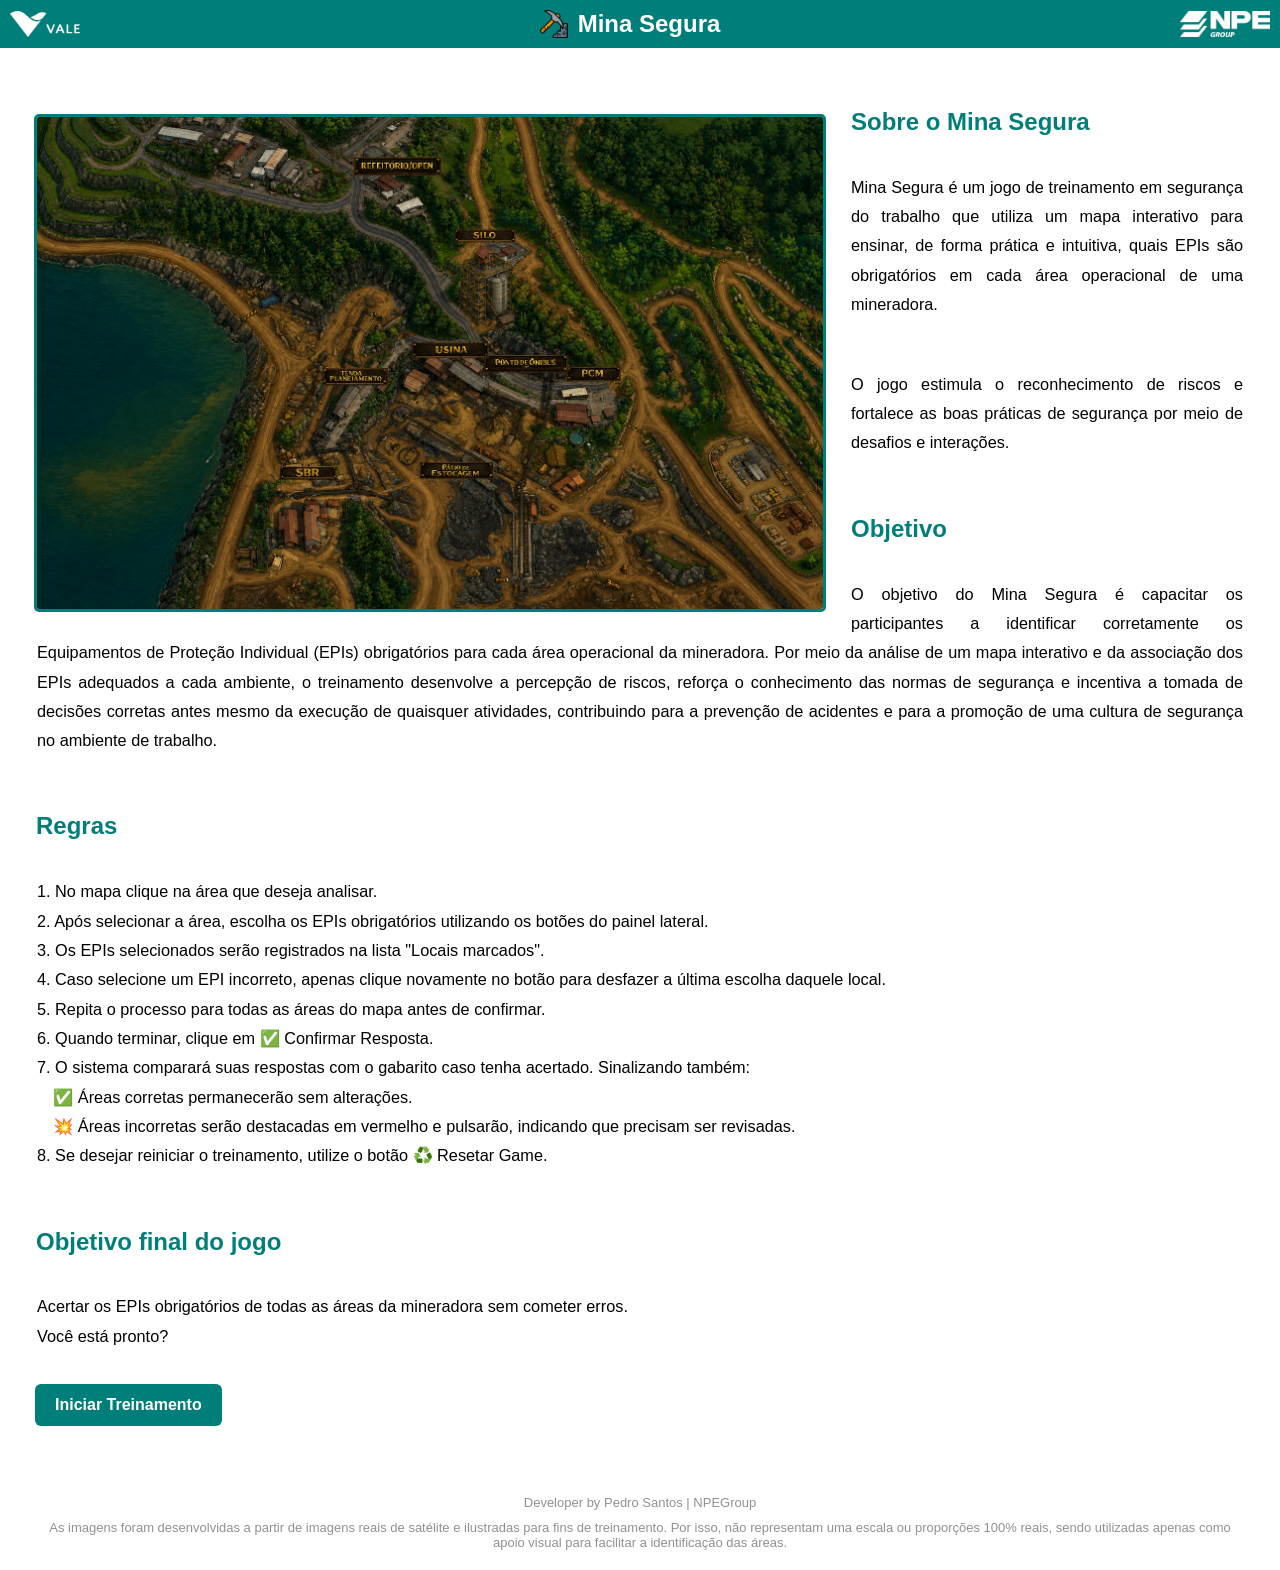
<file: index.html>
<!DOCTYPE html>
<html lang="pt-BR">
<head>
<meta charset="UTF-8">
<meta name="viewport" content="width=device-width, initial-scale=1.0">
<meta name="theme-color" content="#007E7A">
<link rel="icon" type="image/png" href="imagens/icon.png">
<link rel="stylesheet" href="home.css">
<title>Mina Segura</title>

</head>

<div id="zoom"></div>

<body>

<header class="topo">

    <a href="https://www.vale.com/pt" target="_blank" rel="noopener noreferrer">
    <img src="imagens/valelogob.png" class="valelogo" alt="Vale">
    </a>

    <div class="titulo">
        <img src="imagens/icon.png" class="icone">
        Mina Segura
    </div>
    <a href="https://npegroup.com.br" target="_blank" rel="noopener noreferrer">
    <img src="imagens/npelogob.png" class="npelogo">
    </a>

</header>

        <div class="conteudo">

            <div class="mapa">

                <img src="imagens/mapa.png" class="fundo">

                <div class="area"
                    style="left:1%;top:8%;width:99%;height:92%;"
                    data-img="imagens/mapa.png"
                    onclick="selecionar(this,'mapa')">
                </div>

            </div>

                <div class="text">
                        <h2>
                            Sobre o Mina Segura
                        </h2>

                        <p>
                            Mina Segura é um jogo de treinamento em segurança do trabalho que utiliza
                            um mapa interativo para ensinar, de forma prática e intuitiva, quais EPIs
                            são obrigatórios em cada área operacional de uma mineradora.
                        </p>

                        <p>
                            O jogo estimula o reconhecimento de riscos e fortalece as boas práticas
                            de segurança por meio de desafios e interações.
                        </p>

                        <h2>
                            Objetivo
                        </h2>

                        <p>
                            O objetivo do Mina Segura é capacitar os participantes a identificar corretamente os 
                            Equipamentos de Proteção Individual (EPIs) obrigatórios para cada área operacional da 
                            mineradora. Por meio da análise de um mapa interativo e da associação dos EPIs adequados 
                            a cada ambiente, o treinamento desenvolve a percepção de riscos, reforça o conhecimento 
                            das normas de segurança e incentiva a tomada de decisões corretas antes mesmo da execução de 
                            quaisquer atividades, contribuindo para a prevenção de acidentes e para a promoção de uma cultura de 
                            segurança no ambiente de trabalho. 
                            
                        </p>

                        <h2>
                            Regras
                        </h2>

                        <p>
                            1. No mapa clique na área que deseja analisar.<br>
                            2. Após selecionar a área, escolha os EPIs obrigatórios utilizando os botões do painel lateral.<br>
                            3. Os EPIs selecionados serão registrados na lista "Locais marcados".<br>
                            4. Caso selecione um EPI incorreto, apenas clique novamente no botão para desfazer a última escolha daquele local.<br>
                            5. Repita o processo para todas as áreas do mapa antes de confirmar.<br>
                            6. Quando terminar, clique em ✅ Confirmar Resposta.<br>
                            7. O sistema comparará suas respostas com o gabarito caso tenha acertado. Sinalizando também:<br>
                            &#8195;✅ Áreas corretas permanecerão sem alterações.<br>
                            &#8195;💥 Áreas incorretas serão destacadas em vermelho e pulsarão, indicando que precisam ser revisadas.<br>
                            8. Se desejar reiniciar o treinamento, utilize o botão ♻️ Resetar Game.<br>

                                 <h2>
                                    Objetivo final do jogo
                                </h2>

                                <p>
                                Acertar os EPIs obrigatórios de todas as áreas da mineradora sem cometer erros.<br> 
                                Você está pronto?
                                </p>


                            <button class="btn" onclick="iniciarTreinamento()">
                                        Iniciar Treinamento
                            </button>
                        </p>

        <div id="loading">
            <img src="imagens/icon.png" class="loading-icon">

            <h2>Preparando treinamento...</h2>

             <div class="loader"></div>

             <p>Carregando ambiente...</p>
        </div>
</div>


<footer>

<div class="footer">
    Developer by Pedro Santos | NPEGroup
</div>

<div class="footer2">
    
        As imagens foram desenvolvidas a partir de imagens reais de satélite e ilustradas para fins de treinamento.
        Por isso, não representam uma escala ou proporções 100% reais, sendo utilizadas apenas como apoio visual
        para facilitar a identificação das áreas.
    
</div>

</footer>

<script>

const zoom = document.getElementById("zoom");

document.querySelectorAll(".area").forEach(area=>{

    area.addEventListener("mouseenter",()=>{

        zoom.style.backgroundImage=`url('${area.dataset.img}')`;
        zoom.style.opacity="1";
        zoom.style.visibility="visible";

    });

    area.addEventListener("mouseleave",()=>{

        zoom.style.opacity="0";
        zoom.style.visibility="hidden";

    });

    area.addEventListener("mousemove",e=>{

        const rect=area.getBoundingClientRect();

        const x=((e.clientX-rect.left)/rect.width)*100;
        const y=((e.clientY-rect.top)/rect.height)*100;

        // posição do popup
        zoom.style.left=(rect.right+20)+"px";
        zoom.style.top=rect.top+"px";

        // acompanha o mouse
        zoom.style.backgroundPosition=`${x}% ${y}%`;

    });

});

function iniciarTreinamento(){

    document.getElementById("loading").classList.add("ativo");

    setTimeout(() => {
        window.location.href = "jogo.html";
    }, 2000);

}

window.addEventListener("pageshow", () => {
    const loading = document.getElementById("loading");

    loading.classList.remove("ativo");
    loading.style.opacity = "";
    loading.style.visibility = "";
});

</script>
</body>
</html>
</file>
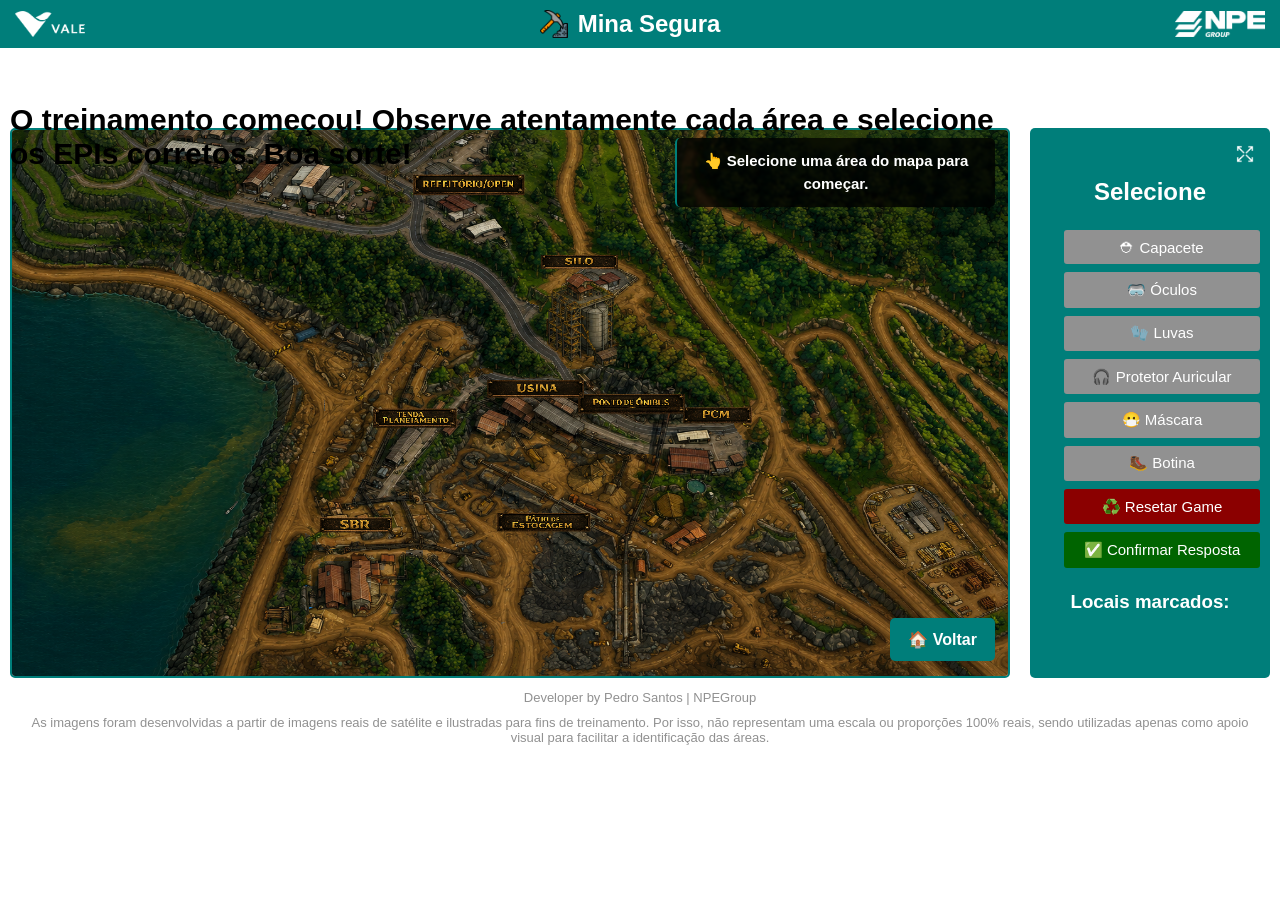
<file: jogo.html>
<!DOCTYPE html>
<html lang="pt-BR">
<head>
<meta charset="UTF-8">
<meta name="viewport"
content="width=device-width, initial-scale=1.0, viewport-fit=cover">
<meta name="theme-color" content="#007E7A">
<link rel="icon" type="image/png" href="imagens/icon.png">
<link rel="stylesheet" href="style.css">
<title>Mina Segura</title>
</head>

<body>



<script>
function entrarTelaCheia() {
    if (!document.fullscreenElement) {
        document.documentElement.requestFullscreen();
    } else {
        document.exitFullscreen();
    }
}

document.addEventListener("fullscreenchange", () => {

    const icone = document.getElementById("iconeF11");

    if (document.fullscreenElement) {
        icone.src = "imagens/f11white-.png";
    } else {
        icone.src = "imagens/f11white+.png";
    }

});
</script>


<header class="topo">

    <img src="imagens/valelogob.png" class="valelogo">

    <div class="titulo">
        <img src="imagens/icon.png" class="icone">
        Mina Segura
    </div>

    <img src="imagens/npelogob.png" class="npelogo">

</header>


<div class="container">

<div class="mapa">

    <div class="home" onclick="voltarHome()">
    🏠 Voltar
    </div>

    <div class="toptext">
        <h2>O treinamento começou! Observe atentamente cada área e selecione os EPIs corretos. Boa sorte!</h2>
    </div>

<img src="imagens/mapa.png">

<div class="text2" id="mensagemJogo">
    👆 Selecione uma área do mapa para começar.
</div>



<div class="area"
style="left:40%;top:8%;width:12%;height:13%"
data-img="imagens/Gabarito/refeitorio.png"
onclick="selecionar(this,'Refeitório/Open')"></div>


<div class="area"
style="left:46%;top:45%;width:13%;height:14%"
data-img="imagens/Gabarito/usina.png"
onclick="selecionar(this,'Usina')"></div>


<div class="area"
style="left:58%;top:48%;width:8%;height:10%"
data-img="imagens/Gabarito/ponto.png"
onclick="selecionar(this,'Ponto de Ônibus')"></div>

<div class="area"
style="left:53%;top:23%;width:8%;height:20%"
data-img="imagens/Gabarito/silo.png"
onclick="selecionar(this,'Silo')"></div>

<div class="area"
style="left:36%;top:50%;width:9%;height:15%"
data-img="imagens/Gabarito/tenda.png"
onclick="selecionar(this,'Tenda Planejamento')"></div>


<div class="area"
style="left:66%;top:50%;width:10%;height:15%"
data-img="imagens/Gabarito/pcm.png"
onclick="selecionar(this,'PCM')"></div>



<div class="area"
style="left:43%;top:60%;width:20%;height:35%"
data-img="imagens/Gabarito/patio.png"
onclick="selecionar(this,'Pátio de Estocagem')"></div>


<div class="area"
style="left:27%;top:66%;width:15%;height:25%"
data-img="imagens/Gabarito/sbr.png"
onclick="selecionar(this,'SBR')"></div>



</div>

<script src="popup.js"></script>



<div class="painel">

    <button class="btn-f11" onclick="entrarTelaCheia()">
    <img id="iconeF11"  src="imagens/f11white+.png" alt="Tela Cheia">
    </button>

<h2>Selecione</h2>


<button class="btn-epi" onclick="setEpi('Capacete', this)">
⛑ Capacete
</button>


<button class="btn-epi" onclick="setEpi('Óculos', this)">
🥽 Óculos
</button>


<button class="btn-epi" onclick="setEpi('Luvas', this)">
🧤 Luvas
</button>


<button class="btn-epi" onclick="setEpi('Protetor Auricular', this)">
🎧 Protetor Auricular
</button>


<button class="btn-epi" onclick="setEpi('Máscara', this)">
😷 Máscara
</button>


<button class="btn-epi" onclick="setEpi('Botina', this)">
🥾 Botina
</button>



<button class="bot" onclick="resetar()">
♻️ Resetar Game
</button>



<button class="bot2" onclick="confirmarResposta()">
✅ Confirmar Resposta
</button>



<h3>Locais marcados:</h3>

<div id="lista"></div>


</div>


</div>





<script>
localStorage.removeItem("epi");


let selecionado=null;

let dados=JSON.parse(localStorage.getItem("epi")) || {};



const respostaCorreta = {

"Usina":
["Capacete","Óculos","Botina","Protetor Auricular", "Luvas"],

"Silo":
["Capacete","Óculos","Botina","Protetor Auricular", "Luvas"],

"Tenda Planejamento":
["Botina"],

"Ponto de Ônibus":
["Botina"],

"PCM":
["Botina"],

"Pátio de Estocagem":
["Capacete","Botina","Protetor Auricular", "Óculos"],

"SBR":
["Capacete","Óculos","Botina","Protetor Auricular", "Luvas"],

"Refeitório/Open":
[]

};


function voltarHome(){

    document.body.classList.add("fechando");

    setTimeout(()=>{
        window.location.href = "index.html";
    },450);

}


function selecionar(area,nome){

    selecionado = nome;

    document.querySelectorAll(".area")
    .forEach(a=>a.classList.remove("selecionado"));

    area.classList.add("selecionado");

    
    document.querySelectorAll(".btn-epi").forEach(btn=>{
        btn.classList.remove("ativa");
    });

    
    if(dados[nome]){
        document.querySelectorAll(".btn-epi").forEach(btn=>{
            const epi = btn.textContent.replace(/^[^\wÀ-ÿ]+/, "").trim();

            if(dados[nome].includes(epi)){
                btn.classList.add("ativa");
            }
        });
    }
    

    atualizarMensagem(
        "📍 Área selecionada: <b>"+nome+
        "</b><br>Agora selecione os EPIs necessários."
    );
}




function setEpi(epi, botao){

    if(!selecionado){
         atualizarMensagem(
    "👆 Selecione uma área primeiro.")

         botao.classList.remove("ativa");
         return;
    }
    

    if(!dados[selecionado]){
        dados[selecionado] = [];
    }

    if(dados[selecionado].includes(epi)){
        // Remove o EPI
        dados[selecionado] = dados[selecionado].filter(e => e !== epi);
        botao.classList.remove("ativa");
        atualizarMensagem(
    "🗑️ Último EPI removido."
);
    }else{
        // Adiciona o EPI
        dados[selecionado].push(epi);
        botao.classList.add("ativa");
        atualizarMensagem(
    "✅ Epi adicionado. Continue adicionando."
);
    }

    if(dados[selecionado].length === 0){
        delete dados[selecionado];
    }

    localStorage.setItem("epi", JSON.stringify(dados));

    atualizar();
}





function atualizar(){

let lista=document.getElementById("lista");

lista.innerHTML="";


Object.keys(dados).forEach(local=>{


lista.innerHTML+=`

<div class="item">

<b>${local}</b><br>

${dados[local].join(", ")}

`;

});


}


function resetar(){


if(confirm("Deseja apagar todos os EPIs?")){


dados={};


localStorage.removeItem("epi");



document.querySelectorAll(".area")
.forEach(a=>{

location.reload();

});


selecionado=null;


atualizar();

atualizarMensagem(
    "👆 Jogo reiniciado. Selecione uma área do mapa."
);

}

}







function confirmarResposta(){

atualizarMensagem("🔎 Conferindo suas respostas...");

let erros=0;


let resultado="📋 GABARITO CORRETO:\n\n";



document.querySelectorAll(".area")
.forEach(a=>a.classList.remove("explodiu"));





Object.keys(respostaCorreta).forEach(local=>{


let correto=respostaCorreta[local];


let colocado=dados[local] || [];



resultado +=
"📍 "+local+"\n"+
"🦺 EPI: "+
(correto.length ? correto.join(", ") : "Nenhum")
+"\n\n";

let faltou = correto.some(epi =>
!colocado.includes(epi)
);

let errado = colocado.some(epi =>
!correto.includes(epi)
);

if(faltou || errado){

explodir(local);


erros++;

}


});

if(erros===0){

    atualizarMensagem("🔎 Conferindo suas respostas...");

    
    setTimeout(()=>{

    animacaoVitoria();

    },2000);

    setTimeout(()=>{

        alert(
            "🎉 PARABÉNS!\n\n"+
            "Todos os locais estão corretos!\n\n"+
            resultado
        );

        localStorage.removeItem("epi");

        location.reload();
        },3000);
    
}

else{

    atualizarMensagem(
        "🔎 Conferindo suas respostas..."
    );

    setTimeout(() => {

        atualizarMensagem(
            "❌ Existem "+erros+" área(s) incorreta(s). Corrija as áreas destacadas em vermelho."
        );

        setTimeout(() => {
            location.reload();
        }, 4000);

    }, 3000);

}



}


function explodir(nome){

setTimeout(()=>{

document.querySelectorAll(".area")
.forEach(area=>{


let click=area.getAttribute("onclick");


if(click && click.includes(nome)){


area.classList.add("explodiu");


}

});

},4000);

}
function animacaoVitoria(){

    
    document.body.classList.add("vitoria");

    setTimeout(()=>{
        document.body.classList.remove("vitoria");
    },800);

    const cores=[
        "#ff0000",
        "#00cc00",
        "#0066ff",
        "#ffff00",
        "#ff00ff",
        "#00ffff",
        "#ff8800"
    ];

    for(let i=0;i<180;i++){

        const confete=document.createElement("div");

        confete.className="confete";

        confete.style.left=Math.random()*100+"vw";
        confete.style.background=cores[Math.floor(Math.random()*cores.length)];
        confete.style.animationDuration=(Math.random()*2+2)+"s";
        confete.style.transform=`rotate(${Math.random()*360}deg)`;

        document.body.appendChild(confete);

        setTimeout(()=>{
            confete.remove();
        },4500);
    }
}





atualizar();

let ultimaMensagem = "";

function atualizarMensagem(texto){

    const msg = document.getElementById("mensagemJogo");

    
    if(texto === ultimaMensagem){
        return;
    }

    ultimaMensagem = texto;

    msg.innerHTML = texto;

    // Reinicia a animação
    msg.style.animation = "none";
    msg.offsetHeight;
    msg.style.animation = "aparecer .6s ease";
}

</script>

    

<footer>

<div class="footer">
    Developer by Pedro Santos | NPEGroup
</div>

<div class="footer2">
    
        As imagens foram desenvolvidas a partir de imagens reais de satélite e ilustradas para fins de treinamento.
        Por isso, não representam uma escala ou proporções 100% reais, sendo utilizadas apenas como apoio visual
        para facilitar a identificação das áreas.
    
</div>

</footer>

</body>
</html>
</file>
<file: home.css>
*{
box-sizing:border-box;
font-family:Arial,sans-serif;
}


body{
margin:0;
background:rgb(255, 255, 255);
color:#000000;
}

.fundo{
    width:100%;
    display:block;
    border:3px solid #007E7A;
    border-radius: 5px;
    
}

.topo{
    background:#007E7A;
    color:#fff;
    display:flex;
    align-items:center;
    justify-content:space-between;
    padding:10px 10px;
}

.titulo{
    display:flex;
    align-items:center;
    gap:10px;

    font-size:24px;
    font-weight:bold;
}

.icone{
    width:28px;
    vertical-align:middle;
}

.valelogo{
    float:left;
    width:70px;
}

.npelogo{
    float:right;
    width:90px;
}


.area{
position:absolute;
border:3px solid transparent;
cursor:pointer;
z-index:5;
}


#zoom{
    position:fixed;

    width:350px;
    height:300px;
    border:3px solid #007E7A;
    border-radius:5px;

    background-repeat:no-repeat;
    background-size:500%;

    opacity:0;
    visibility:hidden;

    transition:.2s;

    pointer-events:none;

    z-index:99999;

    box-shadow:0 10px 25px rgba(0,0,0,.35);
}



.footer{
    text-align:center;
    padding-top: 2px;
    padding-right: 15px;
    padding-left: 15px;
    font-size:13px;
    color: #919191;
    
}

.footer2{
    text-align:center;
    padding-top: 10px;
    padding-right: 15px;
    padding-left: 15px;
    font-size:13px;
    color: #919191;
    
}

.conteudo{
    width:100%;
    padding:20px;
}

.mapa{
    
    padding-top: 46px;
    padding-left: 14px;
    position:relative;
    float:left;
    width:65%;
    margin:0 25px 20px 0;
    
}

h2{
    color:#007E7A;
    flex:1;
    padding-left: 16px;
    padding-top: 20px;
}

p{
    flex:1;
    padding:17px;
    color:#000000;
    font-size:16.3px;
    line-height:1.8;
    text-align:justify;
}


.btn{
    background:#007E7A;
    color:#fff;
    border:none;
    border-radius:6px;
    padding:12px 20px ;
    font-size:16px;
    font-weight:bold;
    cursor:pointer;
    transition:.25s;

    display:block;
    margin-right:auto;
    margin-left: 15px;
    margin-top: 15px;
}

.btn:hover{
    background:#ECB11F;
    transform:translateY(-2px);
    box-shadow:0 5px 15px rgba(0,0,0,.25);
}

.btn:active{
    transform:translateY(0);
    box-shadow:none;
}

#loading{
    position:fixed;
    inset:0;
    background:#007E7A;
    display:flex;
    flex-direction:column;
    justify-content:center;
    align-items:center;
    gap:20px;

    opacity:0;
    visibility:hidden;

    transition:.4s;
    z-index:999999;
}

#loading.ativo{
    opacity:1;
    visibility:visible;
}

.loading-icon{
    width:90px;
    margin-top:20px;
}



.loader{
    width:70px;
    height:70px;
    border:6px solid rgba(255,255,255,.2);
    border-top:6px solid #fff;
    border-radius:50%;
    animation:girar .8s linear infinite;
}

#loading h2,
#loading p{
    color:white;
}

@keyframes girar{
    to{
        transform:rotate(360deg);
    }
}

@media (max-width:768px){

    body{
        overflow-x:hidden;
    }

    .topo{
        padding:8px 12px;
    }

    .titulo{
        font-size:16px;
        gap:5px;
    }

    .icone{
        width:18px;
    }

    .valelogo{
        width:38px;
    }

    .npelogo{
        width:50px;
    }

    .conteudo{
        padding:8px;
    }

    .mapa{
        float:none;
        width:100%;
        margin:0 0 15px;
        padding:0;
    }

    .fundo{
        width:100%;
        height:auto;
    }

    h2{
        padding:10px 0;
        font-size:20px;
    }

    p{
        padding:0;
        margin-bottom:14px;
        font-size:14px;
        line-height:1.5;
    }

    .btn{
        width:100%;
        margin:20px 0 0;
        padding:12px;
        font-size:16px;
    }

    .loading-icon{
        width:65px;
    }

    .loader{
        width:50px;
        height:50px;
        border-width:5px;
    }

    #zoom{
        display:none;
    }

    .footer,
    .footer2{
        text-align:center;
        font-size:11px;
        padding:8px;
    }
}
</file>
<file: style.css>
*{
box-sizing:border-box;
font-family:Arial,sans-serif;
}

.toptext{
    position:absolute;
    left:0;
    top:-50px;      
    width:100%;
    font-size:20px;
    text-align:left;
    color:#000000;
}

.titulo{
    display:flex;
    align-items:center;
    gap:10px;
    font-size:24px;
    font-weight:bold;
}

.text2{
    position:absolute;
    top:10px;
    right:15px;

    max-width:320px;
    min-width:250px;

    padding:12px 18px;

    background:rgba(0,0,0,.75);
    backdrop-filter:blur(1px);

    color:#fff;
    border-left:2px solid #007E7A;
    border-radius:5px;

    font-size:15px;
    font-weight:600;
    line-height:1.5;

    animation:aparecer .6s ease;

    z-index:1000;
}

.home{
    position:absolute;
    top:490px;
    right:15px;

    padding:12px 18px;

    background:#007E7A;
    color:#ffffff;
    border-radius:5px;
    font-weight:bold;
    cursor:pointer;
    transition:.25s;
}

.home:hover{
    background:#ECB11F;
    transform:translateY(-2px);
    box-shadow:0 5px 15px #000000;
}

.home:active{
    transform:translateY(0);
    box-shadow:none;
}

@keyframes fecharApp{
    0%{
        transform:scale(1);
        opacity:1;
        filter:blur(0);
    }

    100%{
        transform:scale(.75);
        opacity:0;
        filter:blur(8px);
    }
}

.fechando{
    animation:fecharApp .45s cubic-bezier(.22,.61,.36,1) forwards;
    transform-origin:center center;
}

@keyframes aparecer{
    from{
        opacity:0;
        transform:translateY(-10px);
    }
    to{
        opacity:1;
        transform:translateY(0);
    }
}

body{
margin:0;
background:rgb(255, 255, 255);
color:#ffffff;
text-align:center;
}

.btn-f11{
    position:absolute;
    top:10px;
    right:9px;
    width:28px;
    height:28px;
    padding:0;
    border:none;
    background:transparent;
    border-radius:5px;
    display:flex;
    align-items:center;
    justify-content:center;
    cursor:pointer;
    transition:.2s;
    z-index:100;
}

.btn-f11 img{
    width:18px;
    height:18px;
    width: 18px;
    height: 18px;
    display: block;
    pointer-events: none;
}

.btn-f11:hover{
    background:#ECB11F;
}


.footer{
    text-align:center;
    padding-top: 2px;
    padding-right: 15px;
    padding-left: 15px;
    font-size:13px;
    color: #919191;
    
}

.footer2{
    margin-bottom: 10px;
    text-align:center;
    padding-top: 10px;
    padding-right: 15px;
    padding-left: 15px;
    font-size:13px;
    color: #919191;
    
}


.mensagem{
    text-align:left;
    padding-left: 15px;
    padding-right: 15px;
    font-size:12px;
    color: #919191; 
}

.topo{
    background:#007E7A;
    color:#fff;
    display:flex;
    align-items:center;
    justify-content:space-between;

    padding:10px 15px;
}

.container{
    margin-top: 70px;
    display:flex;
    justify-content:center;
    align-items:flex-start;
    gap:20px;
    padding:10px;
    flex-wrap:nowrap;
}

.mapa{
    position:relative;
    width:1000px;
    height:550px;
    max-width:95vw;
    flex:0 0 auto;
    overflow:visible;
}

.mapa img{
    width:100%;
    height:100%;
    object-fit:fill;
    display:block;
    border:2px solid #007E7A;
    border-radius:5px;
}

.icone{
    width:28px;
    vertical-align:middle;
}

.valelogo{
    float:left;
    width:70px;
}

.npelogo{
    float:right;
    width:90px;
}



.area{
position:absolute;
border:2px solid transparent;
cursor:pointer;
z-index:5;
}

.area:hover{
border-radius:5px;
border-color:#007E7A;

}

.area::after{
    content:"";
    position:fixed;

    left:10px;
    top:128px;

    width:400px;
    aspect-ratio:500/320;

    background-image:var(--img);
    background-repeat:no-repeat;
    background-position:center;
    background-size:cover;

    opacity:0;
    visibility:hidden;

    transition:opacity .2s;
    z-index:9999;

    border:2px solid #007E7A;
    border-radius:5px;
    box-shadow:0 5px 15px rgba(0,0,0,.3);
}

.area:hover::after{
    opacity:1;
    visibility:visible;
    transition-delay:2s;
}

.selecionado{
background:rgba(255,0,0,.35);
border-color:red;
border-radius: 5px;
}


.explodiu{

animation:explosao .5s infinite;

}



@keyframes explosao{

0%{
background:red;
transform:scale(1);
}

50%{
background:orange;
transform:scale(1.2);
}

100%{
background:red;
transform:scale(1);
}

}



.painel{
    position: relative;
    background:#007E7A;
    width:350px;
    height:550px; 
    padding:30px;
    border-radius:5px;
    
    overflow-y:auto;
    overflow-x:hidden;
}

.painel::-webkit-scrollbar{
    width:5px;
}

.painel::-webkit-scrollbar-thumb{
    background:#ECB11F;
    
}

.painel::-webkit-scrollbar-track{
    background:#585a5a;
    border-top-right-radius: 5px;
}

.remove{
    display: block;
    text-align: center;
}

button{

width:200px;
padding:8.7px;
margin:2px;
cursor:pointer;
background:#919191;
color:white;
border:2px solid #007E7A;
border-radius:5px;
font-size:15px;
}

.btn-epi:hover{
    background:#ECB11F;
    
}

.btn-epi{
    transition:0.3s;
    cursor:pointer;
}

.btn-epi.ativa{
    background:#ECB11F;
}

.bot{
background-color: #8b0000;
transition:0.3s;
cursor:pointer;
}

.bot2{
background-color: #006400;
transition:0.3s;
cursor:pointer;

}

.bot:hover{
    background:#680101;
}

.bot2:hover{
    background:#014201;
}

#lista{
text-align:left;
margin-top:15px;
}


.item{
display:block;
text-align: center;
background:#333;
padding:18px;
margin:5px;
border-radius:5px;

}

.confete{
    position:fixed;
    top:-20px;
    width:10px;
    height:10px;
    pointer-events:none;
    z-index:9999;
    animation:cair linear forwards;
}

@keyframes cair{
    0%{
        transform:translateY(-20px) rotate(0deg);
        opacity:1;
    }
    100%{
        transform:translateY(110vh) rotate(720deg);
        opacity:0;
    }
}

.vitoria{
    animation:vitoria 0.8s ease;
}

@keyframes vitoria{
    0%{transform:scale(1);}
    20%{transform:scale(1.05);}
    40%{transform:scale(0.98);}
    60%{transform:scale(1.04);}
    80%{transform:scale(0.99);}
    100%{transform:scale(1);}
}



@media (max-width:768px){

    

}

/* CELULAR EM PÉ */
@media (max-width:1047px) and (orientation:portrait){

    .home{
    position:block;
    font-size: 10px;
    top:10px;
    right:15px;
    padding:5px 10px;
}

.toptext{
    display: none;
}

    .text2{
        position: static;
        font-size: 10px;
        width: 100%;
        max-width: none;

        margin: 1px 0;

        box-sizing: border-box;
    }

    .container{
        display:flex;
        flex-direction:column;
        align-items:center;
        justify-content:flex-start;

        width:100%;
        max-width:100%;
        padding:10px;
        margin:0 auto;
        gap:20px;
    }


    .mapa{
        width:95vw;
        height:auto;
        aspect-ratio:900/565;
    }


    .npelogo,.valelogo{
        width:15%;
    }

    .painel{
        margin-top: 40px;
        width:95vw;
        padding:20px;
    }


    button{
        width:90%;
        margin:3px auto;
        font-size:16px;
        
    }
 
    .titulo{
    display:flex;
    align-items:center;
    gap:10px;
    font-size:12px;
    font-weight:bold;
    }

    .area::after{
        display:none !important;
    }

  

    .footer,.footer2{
        text-align: center;
        font-size: 10px;
        margin-bottom: 10px;
    }

}



/* CELULAR DEITADO */
@media (max-width:1200px) and (orientation:landscape){

    .home{
        position:absolute;
        bottom:10px;
        right:10px;   
        top:auto;
        padding:5px 10px;
        font-size:10px;
        z-index:1000;
    }



    .toptext{
        display: none;
    }
    .painel::-webkit-scrollbar{
        width:5px;
        height: 5px;
    }

    .painel::-webkit-scrollbar-thumb{
        
        background:#ECB11F;
        border-top-right-radius:5px;
        border-bottom-right-radius:5px;
    }

    .painel::-webkit-scrollbar-track{
        background:#585a5a;
        border-bottom-right-radius:5px;

    }

    .footer,.footer2{
        margin-bottom: 10px;
    }
    
    .remove{
       margin-left: 5px;
    }

    .item{
        display:block;
        background:#333;
        padding:29px;
        margin:0px;
        font-size: 10px;
    }

    .topo{
        padding: 0px 5px;
        margin-bottom: 5px;
    }

    .titulo{
    display:flex;
    align-items:center;
    gap:10px;
    font-size:12px;
    margin-top: 2px;
    margin-bottom: 2px;
    font-weight:bold;
    }

    .icone{
            width:15px;
        }

    .npelogo,.valelogo{
        width:3%;
    }

    .container{
    margin-top: 10px;
    width:100%;
    max-width:100%;
    padding:0;
    gap: 0px;
    display:flex;
    align-items:flex-start;   /* importante */
}

    button{
        width:90%;
        margin:1px;
        font-size:10.5px;
    }


    .mapa{
    width:clamp(560px, 75vw, 640px);
    aspect-ratio:900/565;
    height:auto;
  
}

    .mapa img{
    
    border-radius:0px;
    border-bottom-left-radius: 5px;
    border-top-left-radius: 5px;
}

    .painel{
    width:180px;
    height:calc(clamp(560px, 75vw, 640px) * 565 / 900);
    min-height:0;
    padding:15px;
    overflow:auto;
    display:flex;
    flex-direction:column;
    align-items: center;
    border-top-right-radius: 5px;
    border-bottom-left-radius: 0px;
    border-top-left-radius: 0px;
    border-bottom-right-radius:5px;
    }

    .area::after{
        display:none !important;
    }
    
    h2,h3{
        font-size:100%;
    }

    .footer,.footer2{
        text-align: center;
        font-size: 10px;
    }

    
    
    .text2{
       
        font-size: 10px;
        padding: 8px;
    
    }
     
}

    .btn-epi.ativa{
    background:#ECB11F;
}

    .painel::-webkit-scrollbar{
        width:5px;
        height: 5px;
    }

    .painel::-webkit-scrollbar-thumb{
        
        background:#ECB11F;
        border-top-right-radius:5px;
        border-bottom-right-radius:5px;
    }

    .painel::-webkit-scrollbar-track{
        background:#585a5a;
        border-bottom-right-radius:5px;

    }
</file>
